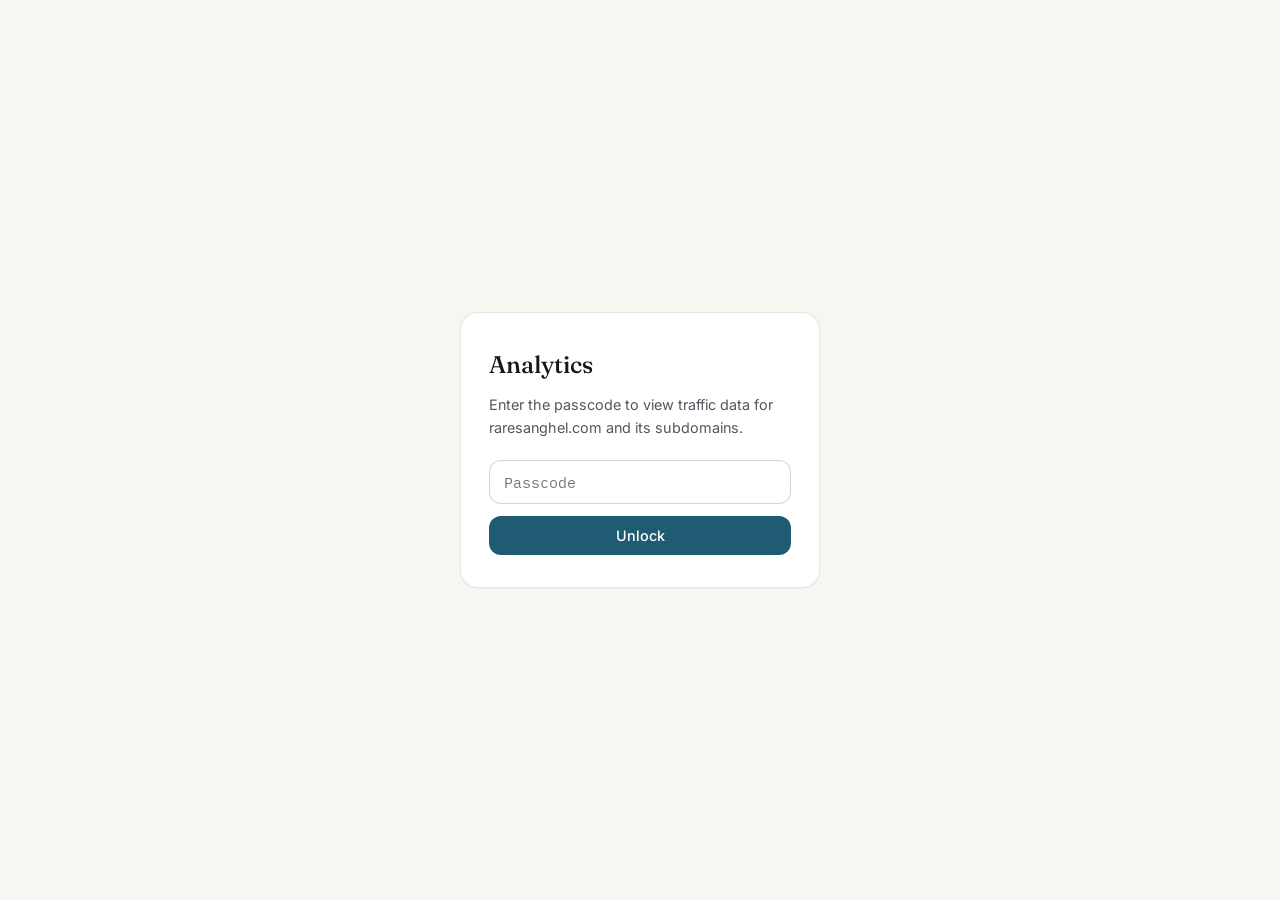
<file: dashboard.html>
<!DOCTYPE html>
<html lang="en">
<head>
  <meta charset="UTF-8">
  <meta name="viewport" content="width=device-width, initial-scale=1.0">
  <title>Analytics — Rares Anghel</title>
  <meta name="robots" content="noindex, nofollow">
  <link rel="icon" type="image/svg+xml" href="media/favicon.svg">
  <link rel="stylesheet" href="styles.css">
  <link rel="stylesheet" href="dashboard.css">
  <link href="https://fonts.googleapis.com/css2?family=Fraunces:ital,opsz,wght@0,9..144,400;0,9..144,500&family=Inter:wght@300;400;500;600&family=IBM+Plex+Mono:wght@400;500&display=swap" rel="stylesheet">
</head>
<body class="dash-body">

  <div id="gate" class="dash-gate">
    <form id="gate-form" class="dash-gate-card" autocomplete="off">
      <h1>Analytics</h1>
      <p>Enter the passcode to view traffic data for raresanghel.com and its subdomains.</p>
      <input type="password" id="gate-input" autocomplete="current-password" placeholder="Passcode" required>
      <button type="submit">Unlock</button>
      <p id="gate-error" class="dash-error" hidden>Wrong passcode — try again.</p>
    </form>
  </div>

  <main id="dash" class="dash" hidden>
    <header class="dash-header">
      <h1>raresanghel.com &amp; subdomains — Analytics</h1>
      <div class="dash-filters" role="group" aria-label="Date range">
        <button type="button" data-days="7">7d</button>
        <button type="button" data-days="30" class="active">30d</button>
        <button type="button" data-days="90">90d</button>
      </div>
    </header>

    <section class="dash-tiles" id="tiles" aria-label="Summary stats"></section>

    <section class="dash-card">
      <h2>Sites overview</h2>
      <div id="table-sites" class="dash-chart"></div>
    </section>

    <section class="dash-card">
      <h2>Pageviews over time</h2>
      <div id="chart-pageviews" class="dash-chart"></div>
    </section>

    <div class="dash-grid">
      <section class="dash-card">
        <h2>Traffic by site</h2>
        <div id="chart-sites" class="dash-chart"></div>
      </section>

      <section class="dash-card">
        <h2>Top pages</h2>
        <div id="chart-pages" class="dash-chart"></div>
      </section>

      <section class="dash-card">
        <h2>Most clicked elements</h2>
        <div id="chart-clicks" class="dash-chart"></div>
      </section>

      <section class="dash-card">
        <h2>Referrers</h2>
        <div id="chart-referrers" class="dash-chart"></div>
      </section>

      <section class="dash-card">
        <h2>Devices</h2>
        <div id="chart-devices" class="dash-chart"></div>
      </section>
    </div>

    <p class="dash-footer">
      Data captured with PostHog (autocapture + session recording).
      <a href="https://eu.posthog.com" target="_blank" rel="noopener">Open full PostHog dashboard →</a>
    </p>
  </main>

  <div id="tooltip" class="chart-tooltip" role="tooltip"></div>

  <script src="dashboard.js"></script>
</body>
</html>
</file>
<file: styles.css>
/* ── Reset ─────────────────────────────────────────────── */
*, *::before, *::after { margin: 0; padding: 0; box-sizing: border-box; }
html { scroll-behavior: smooth; font-size: 16px; }

/* ── Tokens ─────────────────────────────────────────────── */
:root {
  --bg:        #ffffff;
  --bg-2:      #f7f6f1;
  --bg-card:   #ffffff;
  --bg-card-2: #14181c;
  --border:    rgba(20,24,28,0.10);
  --border-2:  rgba(20,24,28,0.18);
  --text:      #14181c;
  --text-2:    #52585f;
  --text-3:    #6b6e68;

  /* data accent — the builder thread: projects, links, UI */
  --accent:    #1f5c73;
  --accent-2:  #164a5e;
  --accent-light: #7fb2c4;
  --accent-glow: rgba(31,92,115,0.07);

  /* medal accent — the competitor thread: achievements, credentials */
  --medal:     #8a5a1e;
  --medal-2:   #6e4717;
  --medal-light: #d9a44f;
  --medal-glow: rgba(138,90,30,0.10);

  --display:   'Fraunces', Georgia, serif;
  --serif:     'Source Serif 4', Georgia, serif;
  --sans:      'Inter', system-ui, sans-serif;
  --mono:      'IBM Plex Mono', 'Fira Code', monospace;
  --radius:    12px;
  --radius-lg: 18px;
  --nav-h:     64px;
}

/* ── Base ───────────────────────────────────────────────── */
body {
  font-family: var(--sans);
  background: var(--bg);
  color: var(--text);
  line-height: 1.65;
  overflow-x: hidden;
}

a { color: inherit; text-decoration: none; }

img { display: block; max-width: 100%; }

.container {
  max-width: 1100px;
  margin: 0 auto;
  padding: 0 28px;
}

/* ── Nav ────────────────────────────────────────────────── */
.nav {
  position: fixed;
  top: 0; left: 0; right: 0;
  z-index: 900;
  background: rgba(255,255,255,0.85);
  backdrop-filter: blur(18px);
  -webkit-backdrop-filter: blur(18px);
  border-bottom: 1px solid var(--border);
  transition: background 0.3s;
}

.nav-inner {
  max-width: 1100px;
  margin: 0 auto;
  padding: 0 28px;
  height: var(--nav-h);
  display: flex;
  align-items: center;
  gap: 2rem;
}

.nav-logo {
  font-family: var(--mono);
  font-size: 1rem;
  font-weight: 500;
  color: var(--accent);
  letter-spacing: 0.1em;
  margin-right: auto;
}

.nav-links {
  list-style: none;
  display: flex;
  gap: 2rem;
}

.nav-link {
  font-size: 0.85rem;
  letter-spacing: 0.06em;
  text-transform: uppercase;
  color: var(--text-2);
  transition: color 0.2s;
}
.nav-link:hover, .nav-link.active { color: var(--text); }

.btn-outline-nav {
  font-family: var(--sans);
  font-size: 0.8rem;
  letter-spacing: 0.06em;
  text-transform: uppercase;
  color: var(--accent);
  background: transparent;
  border: 1px solid var(--accent-2);
  padding: 6px 16px;
  border-radius: 4px;
  cursor: pointer;
  transition: background 0.2s, color 0.2s;
}
.btn-outline-nav:hover { background: var(--accent-glow); }

.hamburger {
  display: none;
  flex-direction: column;
  gap: 5px;
  background: none;
  border: none;
  cursor: pointer;
  padding: 4px;
}
.hamburger span {
  display: block;
  width: 22px; height: 2px;
  background: var(--text);
  transition: 0.25s;
}
.hamburger.open span:nth-child(1) { transform: translateY(7px) rotate(45deg); }
.hamburger.open span:nth-child(2) { opacity: 0; }
.hamburger.open span:nth-child(3) { transform: translateY(-7px) rotate(-45deg); }

.mobile-menu {
  display: none;
  flex-direction: column;
  padding: 1.25rem 28px 1.5rem;
  gap: 1rem;
  border-top: 1px solid var(--border);
  background: var(--bg);
}
.mobile-menu.open { display: flex; }
.mobile-link {
  font-size: 1rem;
  color: var(--text-2);
  transition: color 0.2s;
}
.mobile-link:hover { color: var(--text); }

/* ── Hero ───────────────────────────────────────────────── */
.hero {
  min-height: 100vh;
  display: flex;
  flex-direction: column;
  justify-content: center;
  padding: calc(var(--nav-h) + 80px) 28px 80px;
  position: relative;
  overflow: hidden;
}

.hero::before {
  content: '';
  position: absolute;
  top: -200px; right: -200px;
  width: 700px; height: 700px;
  border-radius: 50%;
  background: radial-gradient(circle, rgba(31,92,115,0.05) 0%, transparent 70%);
  pointer-events: none;
}

.hero-grid {
  max-width: 1100px;
  margin: 0 auto;
  width: 100%;
  display: grid;
  grid-template-columns: 1fr auto;
  gap: 5rem;
  align-items: center;
}

.hero-eyebrow {
  font-family: var(--mono);
  font-size: 0.78rem;
  letter-spacing: 0.15em;
  text-transform: uppercase;
  color: var(--text-3);
  margin-bottom: 1.25rem;
}

.hero-name {
  font-family: var(--display);
  font-size: clamp(3.5rem, 7vw, 6rem);
  line-height: 1.05;
  color: var(--text);
  margin-bottom: 1.5rem;
}
.hero-name em {
  font-style: italic;
  color: var(--accent);
}

.hero-tagline {
  font-size: 1.05rem;
  color: var(--text-2);
  max-width: 520px;
  margin-bottom: 2rem;
  line-height: 1.7;
}

.hero-badges {
  display: flex;
  flex-wrap: wrap;
  gap: 0.6rem;
  margin-bottom: 2.5rem;
}

.badge {
  font-family: var(--mono);
  font-size: 0.7rem;
  letter-spacing: 0.05em;
  color: var(--medal);
  background: var(--medal-glow);
  border: 1px solid rgba(138,90,30,0.22);
  padding: 4px 12px;
  border-radius: 2px;
}

.hero-ctas {
  display: flex;
  gap: 1rem;
  flex-wrap: wrap;
}

.btn-primary {
  display: inline-block;
  background: var(--accent);
  color: #ffffff;
  font-size: 0.85rem;
  font-weight: 600;
  letter-spacing: 0.04em;
  padding: 12px 28px;
  border-radius: 4px;
  transition: background 0.2s, transform 0.2s;
}
.btn-primary:hover {
  background: var(--accent-2);
  transform: translateY(-2px);
}

.btn-ghost {
  display: inline-block;
  color: var(--text-2);
  font-size: 0.85rem;
  letter-spacing: 0.04em;
  padding: 12px 28px;
  border: 1px solid var(--border-2);
  border-radius: 4px;
  transition: border-color 0.2s, color 0.2s;
}
.btn-ghost:hover {
  border-color: var(--text-2);
  color: var(--text);
}

/* Photo */
.hero-photo-wrap {
  position: relative;
  width: 260px;
  height: 260px;
  flex-shrink: 0;
}
.hero-photo {
  width: 260px; height: 260px;
  border-radius: 50%;
  overflow: hidden;
  position: relative;
  z-index: 1;
  border: 2px solid var(--border-2);
}
.hero-photo img { width: 100%; height: 100%; object-fit: cover; }
.hero-photo-ring {
  position: absolute;
  inset: -10px;
  border-radius: 50%;
  border: 1px solid var(--border);
  animation: ring-pulse 4s ease-in-out infinite;
}
@keyframes ring-pulse {
  0%, 100% { transform: scale(1); opacity: 0.5; }
  50% { transform: scale(1.04); opacity: 1; }
}

/* Ledger — the hero's signature stat strip */
.hero-ledger {
  max-width: 1100px;
  margin: 3.5rem auto 0;
  width: 100%;
  display: grid;
  grid-template-columns: repeat(4, 1fr);
  border-top: 1px solid var(--border-2);
  border-bottom: 1px solid var(--border-2);
}

.ledger-cell {
  padding: 1.4rem 1.6rem;
  border-left: 1px solid var(--border);
}
.ledger-cell:first-child { border-left: none; }

.hero-ledger.visible {
  opacity: 1;
  transform: translateY(0);
  transition: opacity 0.6s ease, transform 0.6s ease;
}

.ledger-num {
  display: block;
  font-family: var(--mono);
  font-variant-numeric: tabular-nums;
  font-weight: 500;
  font-size: clamp(1.3rem, 2vw, 1.85rem);
  letter-spacing: -0.01em;
  color: var(--text);
}

.ledger-label {
  display: block;
  margin-top: 0.45rem;
  font-family: var(--mono);
  font-size: 0.7rem;
  letter-spacing: 0.02em;
  color: var(--text-3);
  line-height: 1.6;
}
.ledger-label em {
  display: block;
  font-style: normal;
  font-size: 0.62rem;
  letter-spacing: 0.09em;
  text-transform: uppercase;
  color: var(--accent-2);
  margin-top: 2px;
}

/* Scroll hint */
.hero-scroll-hint {
  display: flex;
  flex-direction: column;
  align-items: center;
  gap: 0.5rem;
  position: absolute;
  bottom: 2rem;
  left: 50%;
  transform: translateX(-50%);
  opacity: 0.35;
}
.hero-scroll-hint span {
  font-family: var(--mono);
  font-size: 0.65rem;
  letter-spacing: 0.2em;
  text-transform: uppercase;
  color: var(--text-3);
}
.scroll-line {
  width: 1px; height: 40px;
  background: linear-gradient(to bottom, var(--text-3), transparent);
  animation: scroll-drop 1.8s ease-in-out infinite;
}
@keyframes scroll-drop {
  0% { transform: scaleY(0); transform-origin: top; }
  50% { transform: scaleY(1); transform-origin: top; }
  51% { transform: scaleY(1); transform-origin: bottom; }
  100% { transform: scaleY(0); transform-origin: bottom; }
}

/* ── Sections shared ────────────────────────────────────── */
.section { padding: 110px 0; }

.section-label {
  font-family: var(--mono);
  font-size: 0.72rem;
  letter-spacing: 0.2em;
  text-transform: uppercase;
  color: var(--accent-2);
  margin-bottom: 1.5rem;
}
.label-count {
  color: var(--text-3);
  letter-spacing: 0.1em;
}

.section-heading {
  font-family: var(--display);
  font-size: clamp(2rem, 4vw, 3rem);
  line-height: 1.15;
  color: var(--text);
  margin-bottom: 3rem;
}
.section-heading em { font-style: italic; color: var(--accent); }

/* ── About ──────────────────────────────────────────────── */
.about { background: var(--bg-2); }

.about-grid {
  display: grid;
  grid-template-columns: 1fr 340px;
  gap: 5rem;
  align-items: start;
}

.about-body {
  font-family: var(--serif);
  font-size: 1.05rem;
  color: var(--text-2);
  line-height: 1.8;
  margin-bottom: 1.25rem;
}

.about-sidebar { display: flex; flex-direction: column; gap: 1.75rem; }

.skills-label {
  font-family: var(--mono);
  font-size: 0.7rem;
  letter-spacing: 0.15em;
  text-transform: uppercase;
  color: var(--text-3);
  margin-bottom: 0.65rem;
}

.skill-list {
  display: flex;
  flex-wrap: wrap;
  gap: 0.4rem;
}
.skill-list span {
  font-size: 0.8rem;
  color: var(--text-2);
  background: var(--bg);
  border: 1px solid var(--border);
  padding: 3px 10px;
  border-radius: 3px;
}

/* ── Projects ───────────────────────────────────────────── */
.projects { background: var(--bg); }

.projects-featured {
  display: grid;
  grid-template-columns: 1fr 1fr;
  align-items: stretch;
  gap: 1.5rem;
  margin-bottom: 1.5rem;
}

.projects-grid {
  display: grid;
  grid-template-columns: repeat(3, 1fr);
  align-items: stretch;
  gap: 1.25rem;
}

.project-card {
  background: var(--bg-card);
  border: 1px solid var(--border);
  border-radius: var(--radius);
  padding: 1.75rem;
  display: flex;
  flex-direction: column;
  gap: 1.25rem;
  transition: border-color 0.25s, transform 0.25s;
  opacity: 0;
  transform: translateY(24px);
}
.project-card.visible {
  opacity: 1;
  transform: translateY(0);
  transition: opacity 0.55s ease, transform 0.55s ease, border-color 0.25s, box-shadow 0.25s;
}
.project-card:hover {
  border-color: var(--border-2);
  transform: translateY(-4px);
  box-shadow: 0 16px 32px rgba(20,24,28,0.10);
}

.card-dark {
  background: var(--bg-card-2);
  border-color: var(--bg-card-2);
}
.card-dark .project-body h3 { color: #ffffff; }
.card-dark .project-body p { color: #c7c9c6; }
.card-dark .role-chip {
  color: #ffffff;
  background: rgba(255,255,255,0.12);
  border-color: rgba(255,255,255,0.24);
}
.card-dark .project-tags span {
  color: #c7c9c6;
  background: rgba(255,255,255,0.06);
  border-color: rgba(255,255,255,0.18);
}
.card-dark .project-links a { color: #ffffff; }
.card-dark .project-links a:hover { color: var(--accent-light); }
.card-dark:hover { box-shadow: 0 16px 32px rgba(0,0,0,0.28); }

.project-logo-wrap {
  height: 70px;
  align-self: flex-start;
  display: inline-flex;
  align-items: center;
  padding: 0 14px;
  border-radius: 10px;
  background: var(--bg-2);
}
.project-logo-wrap.small { height: 52px; padding: 0 10px; }
.card-dark .project-logo-wrap { background: #ffffff; }
.project-logo {
  max-height: 100%;
  max-width: 140px;
  object-fit: contain;
}

.project-icon {
  font-size: 1.6rem;
  color: var(--accent-2);
  height: 52px;
  display: flex;
  align-items: center;
}

.project-body { flex: 1; display: flex; flex-direction: column; gap: 0.75rem; }

.project-body h3 {
  font-family: var(--display);
  font-size: 1.2rem;
  color: var(--text);
  display: flex;
  align-items: center;
  flex-wrap: wrap;
  gap: 0.5rem;
}

.role-chip {
  font-family: var(--mono);
  font-size: 0.65rem;
  letter-spacing: 0.05em;
  color: var(--accent-2);
  background: rgba(22,74,94,0.08);
  border: 1px solid rgba(22,74,94,0.22);
  padding: 2px 8px;
  border-radius: 2px;
  font-style: normal;
}

.project-body p {
  font-family: var(--serif);
  font-size: 0.88rem;
  color: var(--text-2);
  line-height: 1.7;
  flex: 1;
}

.project-tags {
  display: flex;
  flex-wrap: wrap;
  gap: 0.35rem;
  margin-top: auto;
  padding-top: 0.5rem;
}
.project-tags span {
  font-family: var(--mono);
  font-size: 0.68rem;
  letter-spacing: 0.05em;
  color: var(--text-3);
  background: var(--bg);
  border: 1px solid var(--border);
  padding: 2px 8px;
  border-radius: 2px;
}

.project-links {
  display: flex;
  gap: 1rem;
  padding-top: 0.25rem;
}
.project-links a {
  font-size: 0.8rem;
  color: var(--accent-2);
  transition: color 0.2s;
  display: flex;
  align-items: center;
  gap: 0.35rem;
}
.project-links a:hover { color: var(--accent); }

/* ── Research strip ─────────────────────────────────────── */
.research-strip {
  background: var(--bg-2);
  padding: 80px 0;
}

.research-card {
  background: var(--bg-card);
  border: 1px solid var(--border-2);
  border-radius: var(--radius-lg);
  padding: 2.5rem;
  display: grid;
  grid-template-columns: 200px 1fr;
  gap: 3rem;
  align-items: start;
  opacity: 0;
  transform: translateY(24px);
}
.research-card.visible {
  opacity: 1; transform: translateY(0);
  transition: opacity 0.6s ease, transform 0.6s ease;
}

.research-meta { display: flex; flex-direction: column; gap: 1.5rem; }

.research-photo {
  position: relative;
  width: 100%;
}
.research-photo > img:first-child {
  display: block;
  width: 100%;
  aspect-ratio: 700 / 1099;
  object-fit: cover;
  object-position: top;
  border-radius: var(--radius);
  border: 1px solid var(--border-2);
}
.research-logo-badge {
  position: absolute;
  top: 14px;
  right: 14px;
  width: 42px;
  height: 42px;
  object-fit: contain;
  border-radius: 50%;
  background: #fff;
  border: 2px solid #ffffff;
  box-shadow: 0 2px 10px rgba(20,24,28,0.25);
}

.research-affil {
  display: flex;
  flex-direction: column;
  gap: 0.6rem;
  padding-left: 0.2rem;
}
.research-affil span {
  font-family: var(--mono);
  font-size: 0.72rem;
  letter-spacing: 0.08em;
  color: var(--text-3);
}

.research-kicker {
  font-family: var(--mono);
  font-size: 0.7rem;
  letter-spacing: 0.15em;
  text-transform: uppercase;
  color: var(--accent-2);
  margin-bottom: 0.5rem;
}

.research-body h3 {
  font-family: var(--display);
  font-size: 1.3rem;
  color: var(--text);
  line-height: 1.4;
  margin-bottom: 1rem;
}

.research-body p {
  font-family: var(--serif);
  font-size: 0.9rem;
  color: var(--text-2);
  line-height: 1.75;
  margin-bottom: 0.75rem;
}

.research-supervisors {
  font-size: 0.82rem !important;
  color: var(--text-3) !important;
}
.research-supervisors strong { color: var(--text-2); }

/* ── Achievements ───────────────────────────────────────── */
.achievements { background: var(--bg); }

.ach-grid {
  display: grid;
  grid-template-columns: repeat(3, 1fr);
  align-items: stretch;
  gap: 1.25rem;
}

.ach-card {
  background: var(--bg-card);
  border: 1px solid var(--border);
  border-radius: var(--radius);
  overflow: hidden;
  display: flex;
  flex-direction: column;
  opacity: 0;
  transform: translateY(24px);
  transition: border-color 0.25s, transform 0.25s;
}
.ach-card.visible {
  opacity: 1; transform: translateY(0);
  transition: opacity 0.55s ease, transform 0.55s ease, border-color 0.25s;
}
.ach-card:hover { border-color: var(--border-2); transform: translateY(-4px); }

.ach-featured {
  grid-column: span 2;
  flex-direction: row;
}
.ach-featured .ach-img-wrap { flex-shrink: 0; width: 280px; height: 100%; }
.ach-featured .ach-img-wrap img { width: 100%; height: 100%; object-fit: cover; object-position: center 35%; }

.ach-img-wrap {
  height: 180px;
  overflow: hidden;
  background: var(--bg-2);
  display: flex;
  align-items: center;
  justify-content: center;
}
.ach-img-wrap img { width: 100%; height: 100%; object-fit: cover; object-position: center 35%; }
.ach-img-wrap.logo img { width: auto; height: 80%; max-width: 80%; object-fit: contain; }
.ach-img-wrap.diploma { background: var(--bg-2); }
.ach-img-wrap.diploma img {
  object-fit: contain;
  object-position: center;
  width: 80%;
  height: 90%;
}

.ach-body { padding: 1.4rem; display: flex; flex-direction: column; gap: 0.5rem; flex: 1; }

.ach-year {
  font-family: var(--mono);
  font-size: 0.68rem;
  letter-spacing: 0.1em;
  color: var(--medal);
}

.ach-body h3 {
  font-family: var(--display);
  font-size: 1.05rem;
  color: var(--text);
  line-height: 1.3;
}

.ach-body p {
  font-family: var(--serif);
  font-size: 0.84rem;
  color: var(--text-2);
  line-height: 1.65;
}

/* ── Publications ───────────────────────────────────────── */
.publications { background: var(--bg-2); }
.pubs-grid { grid-template-columns: repeat(2, 1fr); }

/* ── Contact ────────────────────────────────────────────── */
.contact { background: var(--bg-card-2); }
.contact .section-label { color: var(--medal-light); }
.contact-heading { margin-bottom: 1rem; color: #ffffff; }
.contact-heading em { color: var(--accent-light); }

.contact-inner { max-width: 680px; }

.contact-sub {
  font-family: var(--serif);
  font-size: 1rem;
  color: #b9bbb8;
  margin-bottom: 2.5rem;
  line-height: 1.7;
}

.contact-links { display: flex; flex-direction: column; gap: 1rem; }

.contact-link {
  display: flex;
  align-items: center;
  gap: 1rem;
  font-size: 0.95rem;
  color: #e6e6e3;
  border: 1px solid rgba(255,255,255,0.14);
  border-radius: var(--radius);
  padding: 0.9rem 1.25rem;
  background: rgba(255,255,255,0.03);
  transition: border-color 0.2s, color 0.2s, background 0.2s;
}
.contact-link:hover {
  border-color: rgba(255,255,255,0.4);
  color: #ffffff;
  background: rgba(255,255,255,0.08);
}
.contact-link i { color: var(--medal-light); width: 18px; text-align: center; }

/* ── Footer ─────────────────────────────────────────────── */
.footer {
  background: var(--bg-card-2);
  border-top: 1px solid rgba(255,255,255,0.08);
  padding: 1.75rem 0;
}

.footer-inner {
  display: flex;
  align-items: center;
  justify-content: space-between;
  gap: 1rem;
  flex-wrap: wrap;
}

.footer-logo {
  font-family: var(--mono);
  font-size: 0.85rem;
  color: #ffffff;
  letter-spacing: 0.08em;
}

.footer-copy {
  font-size: 0.78rem;
  color: #8b8f88;
}

.footer-socials { display: flex; gap: 1rem; }
.footer-socials a {
  font-size: 1.1rem;
  color: #b9bbb8;
  transition: color 0.2s;
}
.footer-socials a:hover { color: #ffffff; }

/* ── Modal ──────────────────────────────────────────────── */
.modal {
  display: none;
  position: fixed; inset: 0;
  z-index: 9999;
}
.modal[aria-hidden="false"] { display: block; }
.modal-backdrop {
  position: absolute; inset: 0;
  background: rgba(0,0,0,0.7);
  backdrop-filter: blur(4px);
}
.modal-box {
  position: relative;
  max-width: 900px;
  margin: 3vh auto;
  background: #ffffff;
  border: 1px solid var(--border-2);
  border-radius: var(--radius-lg);
  overflow: hidden;
  padding: 10px;
}
.modal-close {
  position: absolute; top: 8px; right: 12px;
  background: none; border: none;
  font-size: 1.6rem; color: var(--text-2);
  cursor: pointer; line-height: 1;
  transition: color 0.2s;
}
.modal-close:hover { color: var(--text); }
#cv-iframe { width: 100%; height: 90vh; border: none; }

/* ── Toast ──────────────────────────────────────────────── */
.toast {
  position: fixed;
  top: 90px; right: 24px;
  background: var(--bg-card-2);
  border: 1px solid var(--accent-2);
  color: #ffffff;
  font-size: 0.85rem;
  padding: 10px 18px;
  border-radius: 6px;
  z-index: 9000;
  opacity: 0;
  pointer-events: none;
  transition: opacity 0.3s;
}
.toast.show { opacity: 1; }

/* ── Reveal animation ───────────────────────────────────── */
.reveal { opacity: 0; transform: translateY(24px); }

/* ── Responsive ─────────────────────────────────────────── */
@media (max-width: 900px) {
  .nav-links, .btn-outline-nav { display: none; }
  .hamburger { display: flex; }

  .hero-grid { grid-template-columns: 1fr; gap: 3rem; text-align: center; }
  .hero-photo-wrap { margin: 0 auto; }
  .hero-tagline { margin: 0 auto 2rem; }
  .hero-badges { justify-content: center; }
  .hero-ctas { justify-content: center; }

  .hero-ledger { grid-template-columns: repeat(2, 1fr); text-align: center; }
  .ledger-cell { border-left: none; border-top: 1px solid var(--border); }
  .ledger-cell:nth-child(1), .ledger-cell:nth-child(2) { border-top: none; }
  .ledger-cell:nth-child(odd) { border-right: 1px solid var(--border); }

  .about-grid { grid-template-columns: 1fr; gap: 2.5rem; }
  .projects-featured { grid-template-columns: 1fr; }
  .projects-grid { grid-template-columns: 1fr 1fr; }
  .pubs-grid { grid-template-columns: 1fr; }
  .ach-grid { grid-template-columns: 1fr 1fr; }
  .ach-featured { grid-column: span 2; flex-direction: column; }
  .ach-featured .ach-img-wrap { width: 100%; height: 220px; }

  .research-card { grid-template-columns: 1fr; gap: 1.5rem; }
}

@media (max-width: 600px) {
  .projects-grid { grid-template-columns: 1fr; }
  .ach-grid { grid-template-columns: 1fr; }
  .ach-featured { grid-column: span 1; }
  .hero-photo-wrap { width: 200px; height: 200px; }
  .hero-photo { width: 200px; height: 200px; }
  .section { padding: 80px 0; }

  .hero-ledger { grid-template-columns: 1fr; }
  .ledger-cell { border-right: none !important; }
  .ledger-cell:nth-child(n) { border-top: 1px solid var(--border); }
  .ledger-cell:first-child { border-top: none; }
}

/* ── Achievements highlight variant ─────────────────────── */
.ach-card.ach-highlight {
  border-color: rgba(138,90,30,0.3);
  background: linear-gradient(135deg, var(--bg-card) 70%, rgba(138,90,30,0.07));
}
.ach-card.ach-highlight .ach-body h3 { color: var(--medal); }

/* ── Forbes Romania 30 Under 30 ─────────────────────────── */
:root {
  --forbes-black: #0b0b0c;
  --forbes-red:   #d4202c;
}

.badge-forbes {
  color: #ffffff;
  background: var(--forbes-black);
  border: 1px solid var(--forbes-black);
  border-left: 3px solid var(--forbes-red);
  letter-spacing: 0.06em;
  transition: transform 0.2s, background 0.2s;
}
.badge-forbes:hover { background: #1c1c1e; transform: translateY(-2px); }

.forbes-band {
  background: var(--forbes-black);
  color: #ffffff;
  padding: 96px 0;
  position: relative;
}
.forbes-band::before {
  content: '';
  position: absolute;
  top: 0; left: 0; right: 0;
  height: 3px;
  background: var(--forbes-red);
}

.forbes-grid {
  display: grid;
  grid-template-columns: 1fr minmax(280px, 400px);
  gap: 4.5rem;
  align-items: center;
}

.forbes-band .reveal.visible {
  opacity: 1;
  transform: translateY(0);
  transition: opacity 0.6s ease, transform 0.6s ease;
}

.forbes-kicker {
  font-family: var(--mono);
  font-size: 0.72rem;
  letter-spacing: 0.2em;
  text-transform: uppercase;
  color: #c9c9c6;
  margin-bottom: 1.25rem;
  padding-left: 14px;
  border-left: 3px solid var(--forbes-red);
}

.forbes-title {
  font-family: var(--display);
  font-weight: 500;
  font-size: clamp(2rem, 4vw, 3.1rem);
  line-height: 1.12;
  color: #ffffff;
  margin-bottom: 1.5rem;
}
.forbes-title em { font-style: italic; color: #ffffff; border-bottom: 2px solid var(--forbes-red); }

.forbes-body {
  font-family: var(--serif);
  font-size: 1.02rem;
  line-height: 1.75;
  color: #d6d6d3;
  margin-bottom: 1.75rem;
}

.forbes-meta {
  display: grid;
  grid-template-columns: repeat(3, 1fr);
  gap: 1.25rem;
  border-top: 1px solid rgba(255,255,255,0.16);
  padding-top: 1.25rem;
  margin-bottom: 1.75rem;
}
.forbes-meta dt {
  font-family: var(--mono);
  font-size: 0.66rem;
  letter-spacing: 0.14em;
  text-transform: uppercase;
  color: #9a9a97;
  margin-bottom: 0.3rem;
}
.forbes-meta dd {
  font-family: var(--serif);
  font-size: 0.92rem;
  color: #ffffff;
  line-height: 1.4;
}

.forbes-thanks {
  font-family: var(--serif);
  font-size: 0.9rem;
  line-height: 1.7;
  color: #a9a9a6;
}

.forbes-portrait { margin: 0; }
.forbes-portrait img {
  width: 100%;
  height: auto;
  border-radius: 6px;
  border: 1px solid rgba(255,255,255,0.14);
  box-shadow: 0 24px 60px rgba(0,0,0,0.55);
}
.forbes-portrait figcaption {
  font-family: var(--mono);
  font-size: 0.68rem;
  letter-spacing: 0.1em;
  text-transform: uppercase;
  color: #9a9a97;
  margin-top: 0.9rem;
}

.forbes-figure { margin: 0; }
.forbes-figure.forbes-spread { max-width: 760px; margin: 4rem auto 0; }
.forbes-figure img {
  width: 100%;
  height: auto;
  border-radius: 6px;
  border: 1px solid rgba(255,255,255,0.14);
  box-shadow: 0 24px 60px rgba(0,0,0,0.55);
}
.forbes-figure figcaption {
  font-family: var(--mono);
  font-size: 0.68rem;
  letter-spacing: 0.1em;
  text-transform: uppercase;
  color: #9a9a97;
  margin-top: 0.9rem;
}

@media (max-width: 900px) {
  .forbes-band { padding: 72px 0; }
  .forbes-grid { grid-template-columns: 1fr; gap: 2.5rem; }
  .forbes-portrait { max-width: 380px; }
  .forbes-figure.forbes-spread { margin-top: 2.5rem; }
  .hero-badges .badge-forbes { text-align: left; }
}
@media (max-width: 600px) {
  .forbes-meta { grid-template-columns: 1fr; gap: 0.9rem; }
}
</file>
<file: dashboard.css>
/* ── Dashboard-only styles — builds on styles.css tokens ────────── */

.dash-body { background: var(--bg-2); min-height: 100vh; }

/* Passcode gate */
.dash-gate {
  min-height: 100vh;
  display: flex;
  align-items: center;
  justify-content: center;
  padding: 24px;
}
.dash-gate[hidden] { display: none; }
.dash-gate-card {
  width: 100%;
  max-width: 360px;
  background: var(--bg-card);
  border: 1px solid var(--border);
  border-radius: var(--radius-lg);
  padding: 32px 28px;
  box-shadow: 0 1px 2px rgba(20,24,28,0.04);
}
.dash-gate-card h1 {
  font-family: var(--display);
  font-size: 1.5rem;
  font-weight: 500;
  color: var(--text);
  margin-bottom: 8px;
}
.dash-gate-card p { color: var(--text-2); font-size: 0.9rem; margin-bottom: 20px; }
.dash-gate-card input {
  width: 100%;
  font-family: var(--mono);
  font-size: 0.95rem;
  padding: 11px 14px;
  border: 1px solid var(--border-2);
  border-radius: var(--radius);
  background: var(--bg);
  color: var(--text);
  margin-bottom: 12px;
}
.dash-gate-card input:focus { outline: 2px solid var(--accent-light); outline-offset: 1px; }
.dash-gate-card button {
  width: 100%;
  font-family: var(--sans);
  font-weight: 500;
  font-size: 0.9rem;
  padding: 11px 14px;
  border: none;
  border-radius: var(--radius);
  background: var(--accent);
  color: #fff;
  cursor: pointer;
}
.dash-gate-card button:hover { background: var(--accent-2); }
.dash-error { color: #b3403f; font-size: 0.85rem; margin-top: 10px; margin-bottom: 0 !important; }

/* Shell */
.dash { max-width: 1440px; margin: 0 auto; padding: 40px 32px 80px; }
.dash[data-loading="true"] .dash-card,
.dash[data-loading="true"] .dash-tiles { opacity: 0.45; transition: opacity 0.15s; pointer-events: none; }

.dash-header {
  display: flex;
  flex-wrap: wrap;
  gap: 16px;
  align-items: center;
  justify-content: space-between;
  margin-bottom: 28px;
}
.dash-header h1 {
  font-family: var(--display);
  font-size: 1.6rem;
  font-weight: 500;
  color: var(--text);
}

.dash-filters { display: flex; gap: 6px; border: 1px solid var(--border-2); border-radius: var(--radius); padding: 3px; }
.dash-filters button {
  font-family: var(--mono);
  font-size: 0.82rem;
  padding: 6px 14px;
  border: none;
  background: transparent;
  color: var(--text-2);
  border-radius: 8px;
  cursor: pointer;
}
.dash-filters button:hover { background: var(--accent-glow); }
.dash-filters button.active { background: var(--accent); color: #fff; }

/* Stat tiles */
.dash-tiles {
  display: grid;
  grid-template-columns: repeat(auto-fit, minmax(150px, 1fr));
  gap: 12px;
  margin-bottom: 24px;
}
.dash-tile {
  background: var(--bg-card);
  border: 1px solid var(--border);
  border-radius: var(--radius);
  padding: 16px 18px;
}
.dash-tile-label { font-size: 0.78rem; color: var(--text-3); margin-bottom: 6px; }
.dash-tile-value { font-family: var(--mono); font-size: 1.6rem; color: var(--text); font-weight: 500; }

/* Cards */
.dash-card {
  background: var(--bg-card);
  border: 1px solid var(--border);
  border-radius: var(--radius-lg);
  padding: 22px 24px;
  margin-bottom: 16px;
}
.dash-card h2 {
  font-family: var(--sans);
  font-size: 0.95rem;
  font-weight: 600;
  color: var(--text);
  margin-bottom: 14px;
}
.dash-grid { display: grid; grid-template-columns: repeat(auto-fit, minmax(320px, 1fr)); gap: 16px; }

.dash-empty { color: var(--text-3); font-size: 0.85rem; padding: 8px 0; }

/* Bar rows */
.bar-list { display: flex; flex-direction: column; gap: 8px; }
.bar-row {
  display: grid;
  grid-template-columns: minmax(90px, 42%) 1fr auto;
  align-items: center;
  gap: 10px;
  border-radius: 8px;
  padding: 3px 6px;
  cursor: default;
}
.bar-row:hover, .bar-row:focus-visible { background: var(--accent-glow); outline: none; }
.bar-label {
  font-size: 0.82rem;
  color: var(--text-2);
  white-space: nowrap;
  overflow: hidden;
  text-overflow: ellipsis;
  display: flex;
  align-items: center;
  gap: 7px;
}
.bar-swatch { width: 9px; height: 9px; border-radius: 50%; flex: none; }
.bar-track { height: 14px; background: var(--bg-2); border-radius: 4px; overflow: hidden; }
.bar-fill { height: 100%; border-radius: 0 4px 4px 0; min-width: 3px; }
.bar-value { font-family: var(--mono); font-size: 0.8rem; color: var(--text); min-width: 34px; text-align: right; }

/* Line chart */
.line-chart-wrap { position: relative; }
.line-chart-wrap svg { display: block; width: 100%; height: 200px; overflow: visible; }
.line-gridline { stroke: var(--border); stroke-width: 1; }
.line-path { fill: none; stroke: var(--accent); stroke-width: 2; stroke-linecap: round; stroke-linejoin: round; }
.line-area { fill: var(--accent); opacity: 0.08; }
.line-crosshair { stroke: var(--border-2); stroke-width: 1; opacity: 0; }
.line-dot { fill: var(--accent); stroke: var(--bg-card); stroke-width: 2; opacity: 0; }
.line-axis-label { font-family: var(--mono); font-size: 10px; fill: var(--text-3); }

.chart-tooltip {
  position: fixed;
  pointer-events: none;
  background: var(--text);
  color: var(--bg);
  font-family: var(--sans);
  font-size: 0.78rem;
  padding: 6px 10px;
  border-radius: 6px;
  z-index: 50;
  display: none;
  white-space: nowrap;
}
.chart-tooltip strong { font-family: var(--mono); }

.dash-table-toggle {
  display: inline-block;
  margin-top: 10px;
  font-size: 0.76rem;
  color: var(--accent-2);
  cursor: pointer;
  background: none;
  border: none;
  padding: 0;
  text-decoration: underline;
  text-underline-offset: 2px;
}
.dash-table { width: 100%; border-collapse: collapse; margin-top: 10px; font-size: 0.8rem; }
.dash-table th, .dash-table td { text-align: left; padding: 5px 8px; border-bottom: 1px solid var(--border); }
.dash-table td:last-child, .dash-table th:last-child { text-align: right; font-family: var(--mono); font-variant-numeric: tabular-nums; }

.dash-footer { text-align: center; color: var(--text-3); font-size: 0.8rem; margin-top: 24px; }
.dash-footer a { color: var(--accent-2); }

@media (max-width: 560px) {
  .dash-tiles { grid-template-columns: repeat(2, 1fr); }
  .bar-row { grid-template-columns: minmax(70px, 40%) 1fr auto; }
}
</file>
